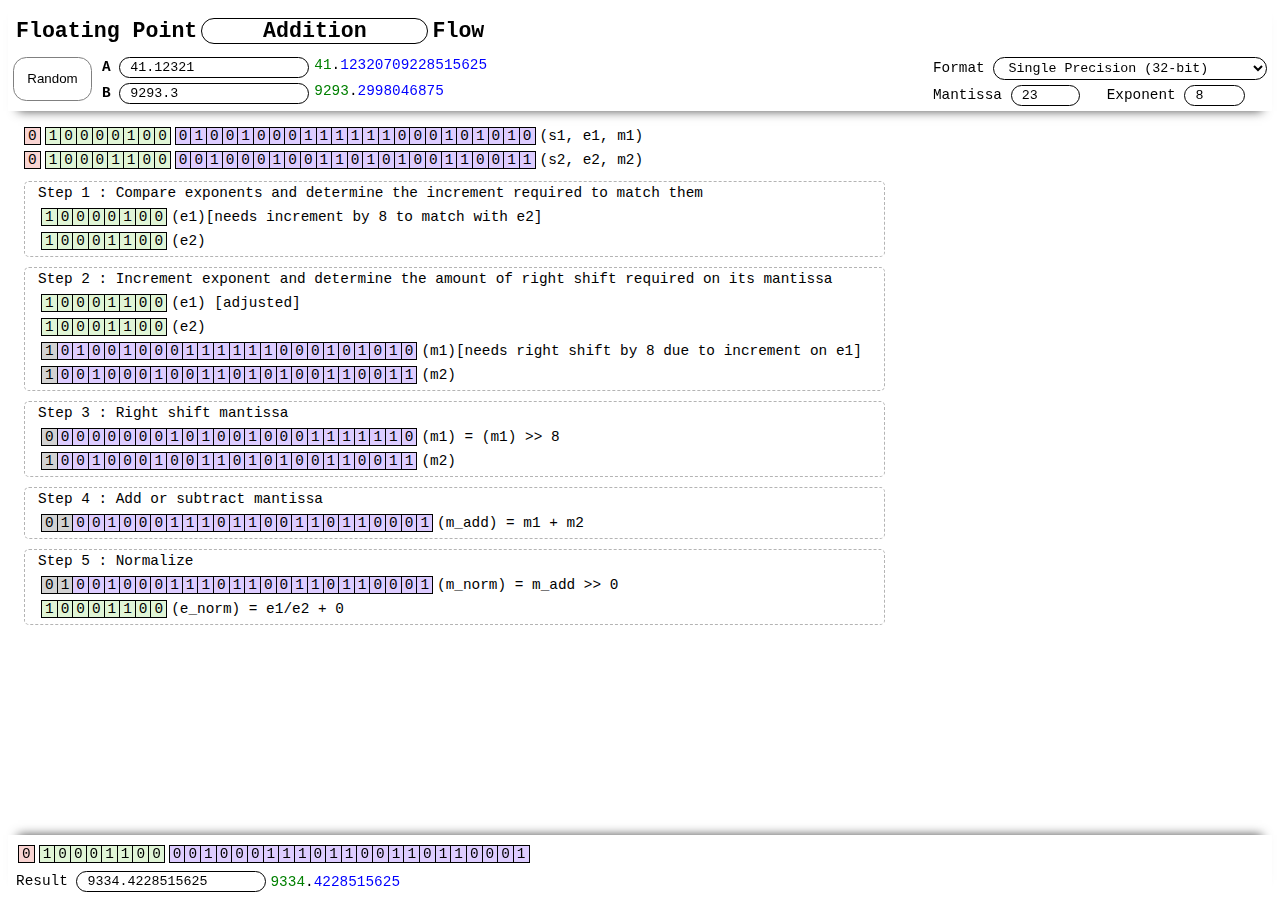
<file: index.html>
<!DOCTYPE html>
<html>

<head>
  <meta charset="UTF-8">
  <link rel="stylesheet" type="text/css" href="fp.css" />

  <title>Float Flow</title>

</head>

<body onload="initialize()">

  <div id="header-area">
    <div id="header-area-first-child">
      <table>
        <tr>
          <td>
            <a>Floating Point</a>
          </td>
          <td>
            <form action="/action_page.php">
              <select name="format" id="operation--sel" class="title-select" onchange="changeOp()">
                <option value="add">Addition</option>
                <option value="mul">Multiplication</option>
              </select>
            </form>
          </td>
          <td>
            <a>Flow</a>
          </td>
        </tr>
      </table>
    </div>

    <div>
      <button type="button" id="random-button" onclick="doRandomNum()">Random</button>
    </div>

    <div>
      <div id="input-numbers">
        <div><b>A</b> <input type="number" id="num1--in" name="num1" step="any" value="0" onchange="refreshFromInput()">
        </div>
        <div class="num-overflow" id="num1--actual"></div>
        <div><b>B</b> <input type="number" id="num2--in" name="num2" step="any" value="0" onchange="refreshFromInput()">
        </div>
        <div class="num-overflow" id="num2--actual"></div>
      </div>
    </div>

    <div>
      <div id="input-format">
        <div>
          <a>Format</a>
          <select name="format" id="format--sel" onchange="changeFormat(this)">
            <option value="hp">Half Precision (16-bit)</option>
            <option value="sp">Single Precision (32-bit)</option>
            <option value="dp">Double Precision (64-bit)</option>
            <option disabled>──────────</option>
            <option value="ep">Extended Precision (80-bit)</option>
            <option value="qp">Quadrupal Precision (128-bit)</option>
            <option value="op">Octupal Precision (256-bit)</option>
            <option value="custom hidden" disabled="disabled">Custom</option>
          </select>
        </div>
        <div>
          <a>Mantissa</a>
          <input type="number" id="mant-size" min="1" max="237" step="1" onchange="changeMantissa(this)" />
        </div>
        <div>
          <a>Exponent</a>
          <input type="number" id="exp-size" min="1" max="19" step="1" onchange="changeExponent(this)" />
          </table>
        </div>
      </div>
    </div>
  </div>

  <div id="steps-area" style="overflow-x: auto;">
    <table>
      <tr>
        <td>
          <table id="num1--bits" style="border-collapse: collapse;"> </table>
          <table id="num2--bits" style="border-collapse: collapse;"> </table>
        </td>
      </tr>
    </table>
    <table id="steps-root"></table>
  </div>

  <div id="result-area">
    <div class="res-overflow">
      <table id="num--res-bits"></table>
    </div>
    <table>
      <tr>
        <td>
          <a>Result</a>
          <input id="num--res-out" type="text" readonly>
        </td>
        <td>
          <div id="num--res-actual" class="num-overflow" style="max-width: 70vw;"></a>
        </td>
      </tr>
    </table>
  </div>



  <script src="fp.min.js"></script>



</body>

</html>
</file>
<file: fp.css>
:root {
    --textcol: black;
    --backcol: white;
    /* --textcol: #fae4bf;
    --backcol: #353537; */
}


/* Regions */
/* mobile portrait */
@media screen and (orientation:portrait) {

    /* Global styles */
    body {
        background-color: var(--backcol);
        color: var(--textcol);
        font-family: courier;
        font-size: 2em;
        /* font-weight: bold; */
    }

    select,
    input {
        color: var(--textcol);
        background-color: var(--backcol);
        border: 1px solid var(--textcol);
        border-radius: 1em;
        padding: 2px 10px;
        font-size: 1em;
    }

    button:hover,
    select:hover {
        background-color: var(--textcol);
        color: var(--backcol);
    }

    /* Portrait styles here */

    #header-area {
        width: 95%;
        white-space: nowrap;
        background-color: var(--backcol);
        position: fixed;
        top: 0;
        box-shadow: 0px 10px 10px -10px rgba(0, 0, 0, 0.7);
        padding: 5px 5px 20px 5px;

        display: grid;
        grid-template-columns: 10% auto;
        grid-gap: 30px;
    }

    #header-area> :first-child {
        grid-column: 1 / 3;
        /* Span across all 2 columns */
        text-align: center;
        font-weight: bold;
        font-size: 1.2em;
        padding-top: 10px;
    }

    #input-numbers {
        width: 100%;
        white-space: nowrap;
        background-color: var(--backcol);

        display: grid;
        grid-template-columns: auto;
        grid-gap: 15px;
    }

    #input-format {
        width: 100%;
        white-space: nowrap;
        background-color: var(--backcol);

        display: grid;
        grid-template-columns: auto;
        grid-gap: 15px;
    }

    #input-format> :first-child {
        grid-column: 1 / 3;
        /* Span across all 2 columns */
    }
}

@media not screen,
(orientation: landscape) {

    /* Global styles */
    body {
        background-color: var(--backcol);
        color: var(--textcol);
        font-family: courier;
        font-size: 0.9em;
        /* font-weight: bold; */
    }

    button {
        color: var(--textcol);
        background-color: var(--backcol);
        border: 1px solid var(--textcol);
        border-radius: 1em;
        padding: 2px 10px;
    }

    button:hover,
    select:hover {
        background-color: var(--textcol);
        color: var(--backcol);
    }

    #header-area {
        width: 98%;
        white-space: nowrap;
        background-color: var(--backcol);
        position: fixed;
        top: 0;
        box-shadow: 0px 10px 10px -10px rgba(0, 0, 0, 0.7);
        padding: 5px;

        display: grid;
        grid-template-columns: auto 1fr auto;
        grid-gap: 10px;
    }

    #header-area> :first-child {
        grid-column: 1 / 4;
        /* Span across all three columns */
        text-align: center;
        font-weight: bold;
        font-size: 1.5em;
        padding-top: 10px;
    }

    #input-numbers {
        width: 100%;
        white-space: nowrap;
        background-color: var(--backcol);

        display: grid;
        grid-template-columns: auto 1fr;
        grid-gap: 5px;
    }

    #input-format {
        width: 100%;
        white-space: nowrap;
        background-color: var(--backcol);

        display: grid;
        grid-template-columns: auto auto;
        grid-gap: 5px;
    }

    #input-format> :first-child {
        grid-column: 1 / 3;
        /* Span across all 2 columns */
    }


}




/* Scrollbar */

::-webkit-scrollbar {
    width: 4px;
    height: 4px;
}

::-webkit-scrollbar-track {
    margin: 5px;
    background-color: rgb(168, 168, 168);
    border-radius: 4px;
}

::-webkit-scrollbar-thumb {
    background-color: rgb(255, 255, 255);
    outline: 1px solid rgb(49, 49, 49);
    border-radius: 4px;
}

::-webkit-scrollbar-thumb:hover {
    background-color: rgb(219, 173, 135);
}


/* Input */
select,
input {
    background-color: var(--backcol);
    color: var(--textcol);
    border: 1px solid var(--textcol);
    border-radius: 1em;
    padding: 2px 10px;
    font-family: courier;
}

#random-button {
    padding: 1em;
    border: 1px solid gray;
}

/* Title */

.title-select {
    appearance: none;
    background-color: var(--backcol);
    padding: 0em 1em;
    font-family: inherit;
    font-size: inherit;
    font-weight: inherit;
    cursor: inherit;
    line-height: inherit;
    /* font-weight: bold; */
    color: var(--textcol);
    border: 1px solid var(--textcol);
    border-radius: 1em;
    text-align: center;
}

.title-select:hover {
    background-color: var(--textcol);
    color: var(--backcol);
}


#steps-area {
    overflow: auto;
    padding: 10px;
}

#result-area {
    width: 98%;
    background-color: var(--backcol);
    position: fixed;
    bottom: 0;
    padding: 5px;
    box-shadow: 0px -10px 10px -10px rgba(0, 0, 0, 0.7);
}

/* Step */

.step-table {
    padding: 0px 10px;
    margin: 3px;
    min-width: 100%;
    border: 1px dashed rgb(180, 180, 180);
    border-radius: 5px;
    overflow: auto;
}

/* Bit Array */

.binary-num {
    color: var(--textcol);
    border-collapse: collapse;
    /* font-weight: normal; */
}

.binary-num td {
    border: 1px solid black;
    color: black;
    padding: 0px 3px;
}

.sign-bit {
    background-color: hsl(3 75% 90%);
}

.exp-bit {
    background-color: hsl(100 60% 90%);
}

.mant-bit {
    background-color: hsl(260 100% 90%);
}

.hidden-bit {
    background-color: #d2d2d2;
}

/* Bit Flip */

.flip:hover {
    cursor: pointer;
    filter: brightness(85%);
    border: 1px solid black;
}

/* Overflow Adjustments */

.num-overflow {
    position: relative;
    overflow-x: auto;
    /* max-width: 40vw; */
}

.res-overflow {
    position: relative;
    overflow-x: auto;
    max-width: 100vw;
}
</file>
